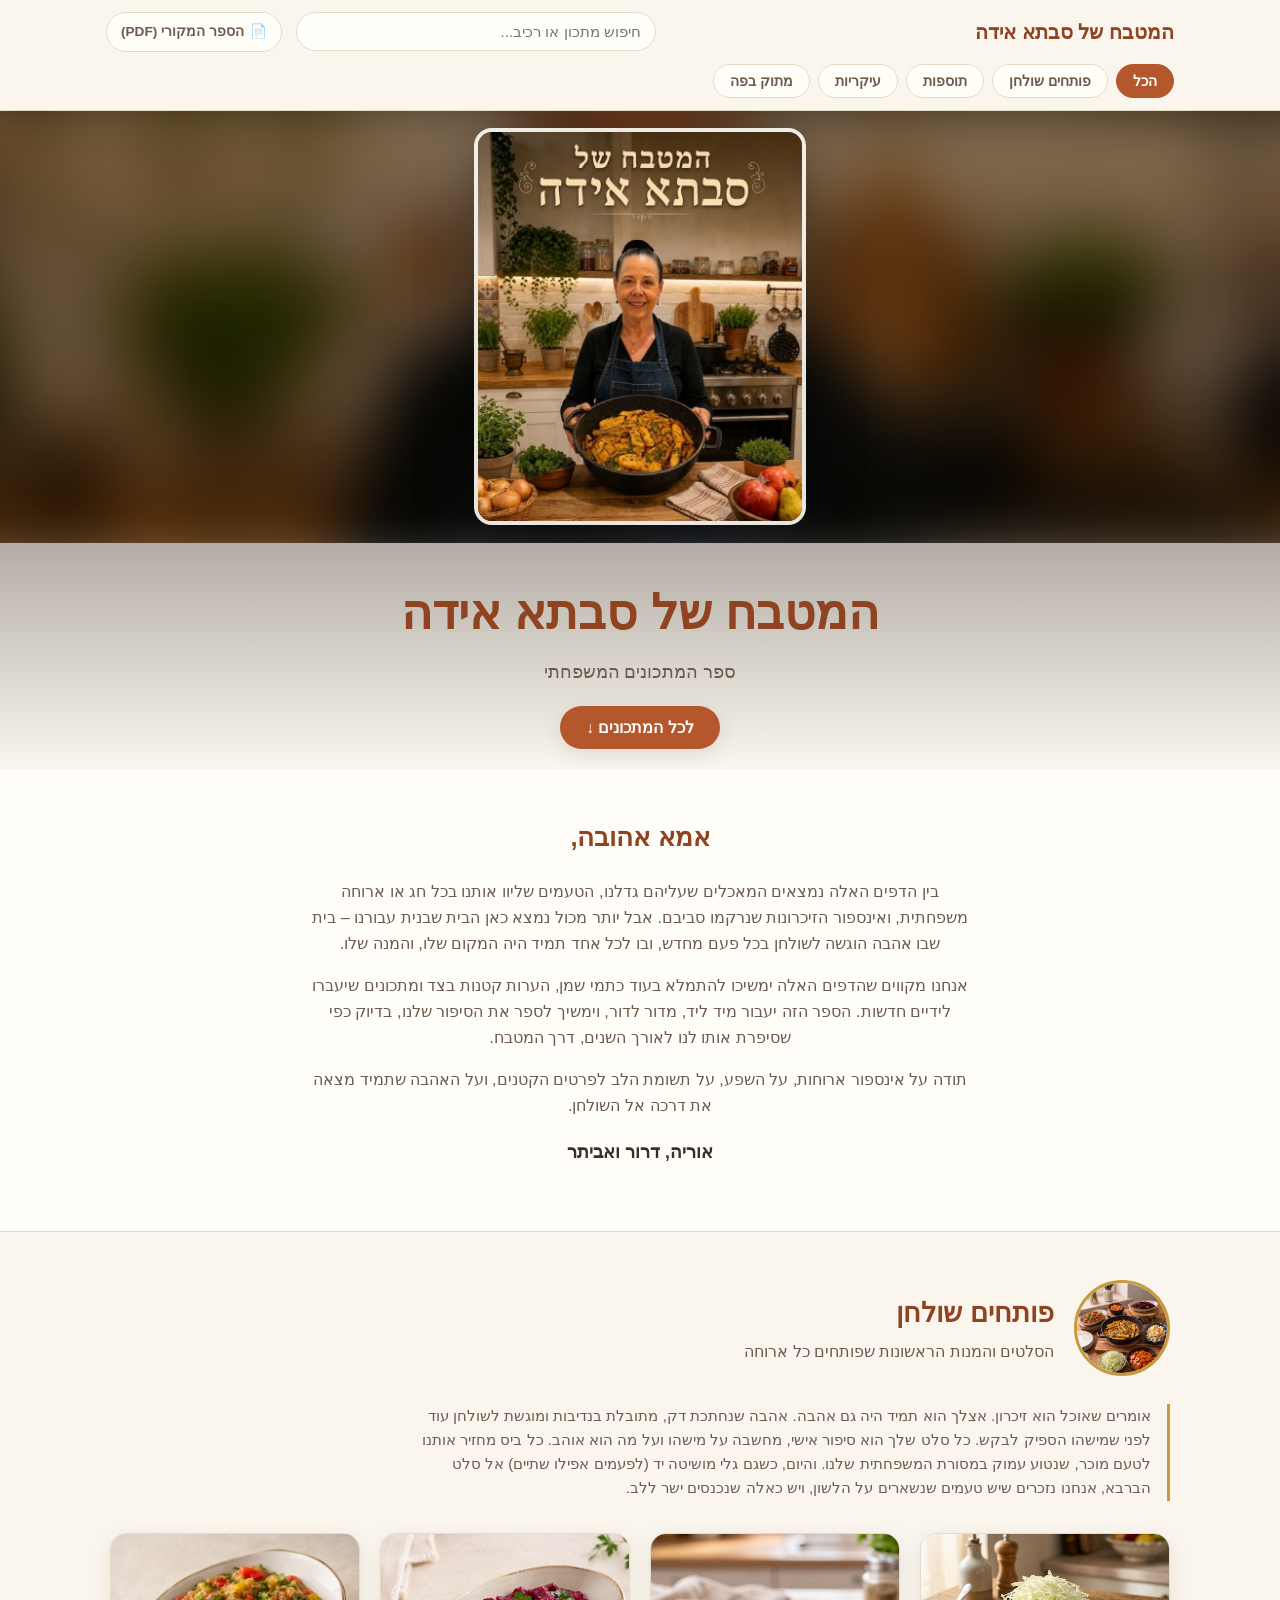
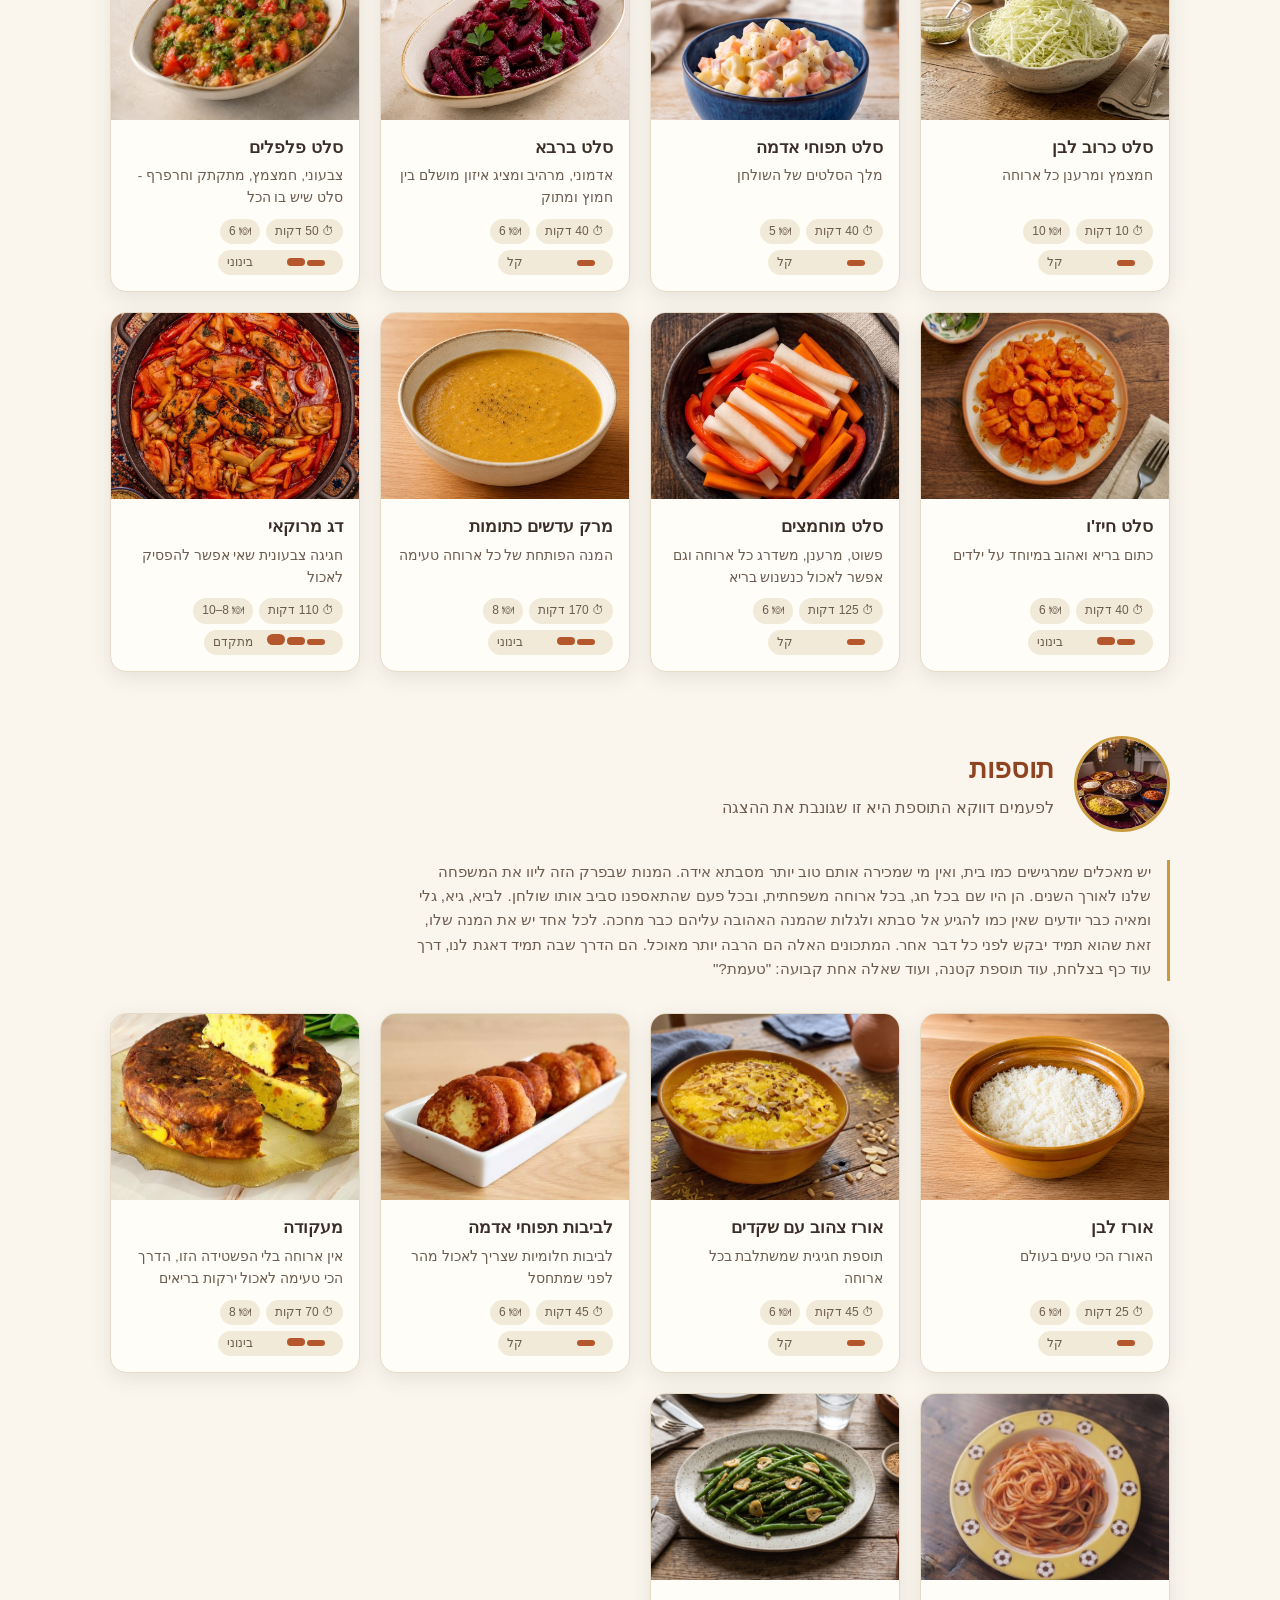
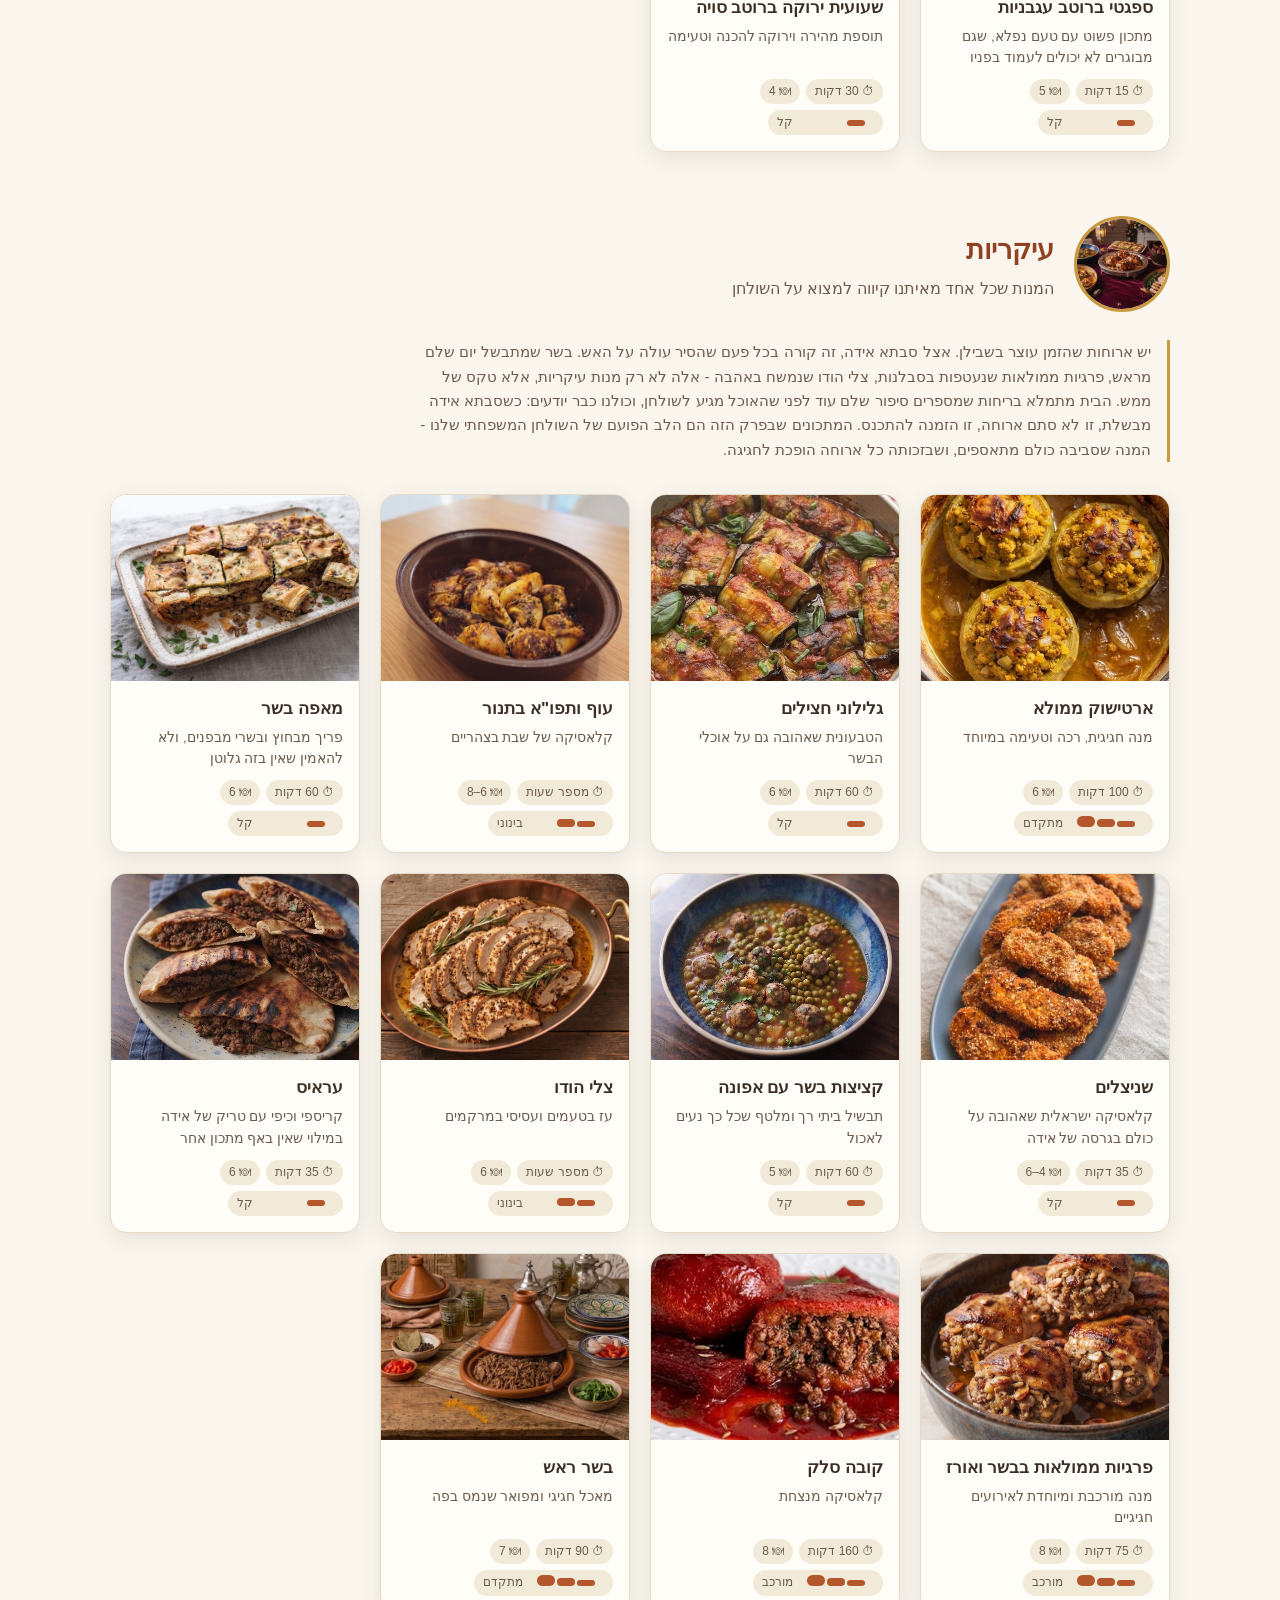
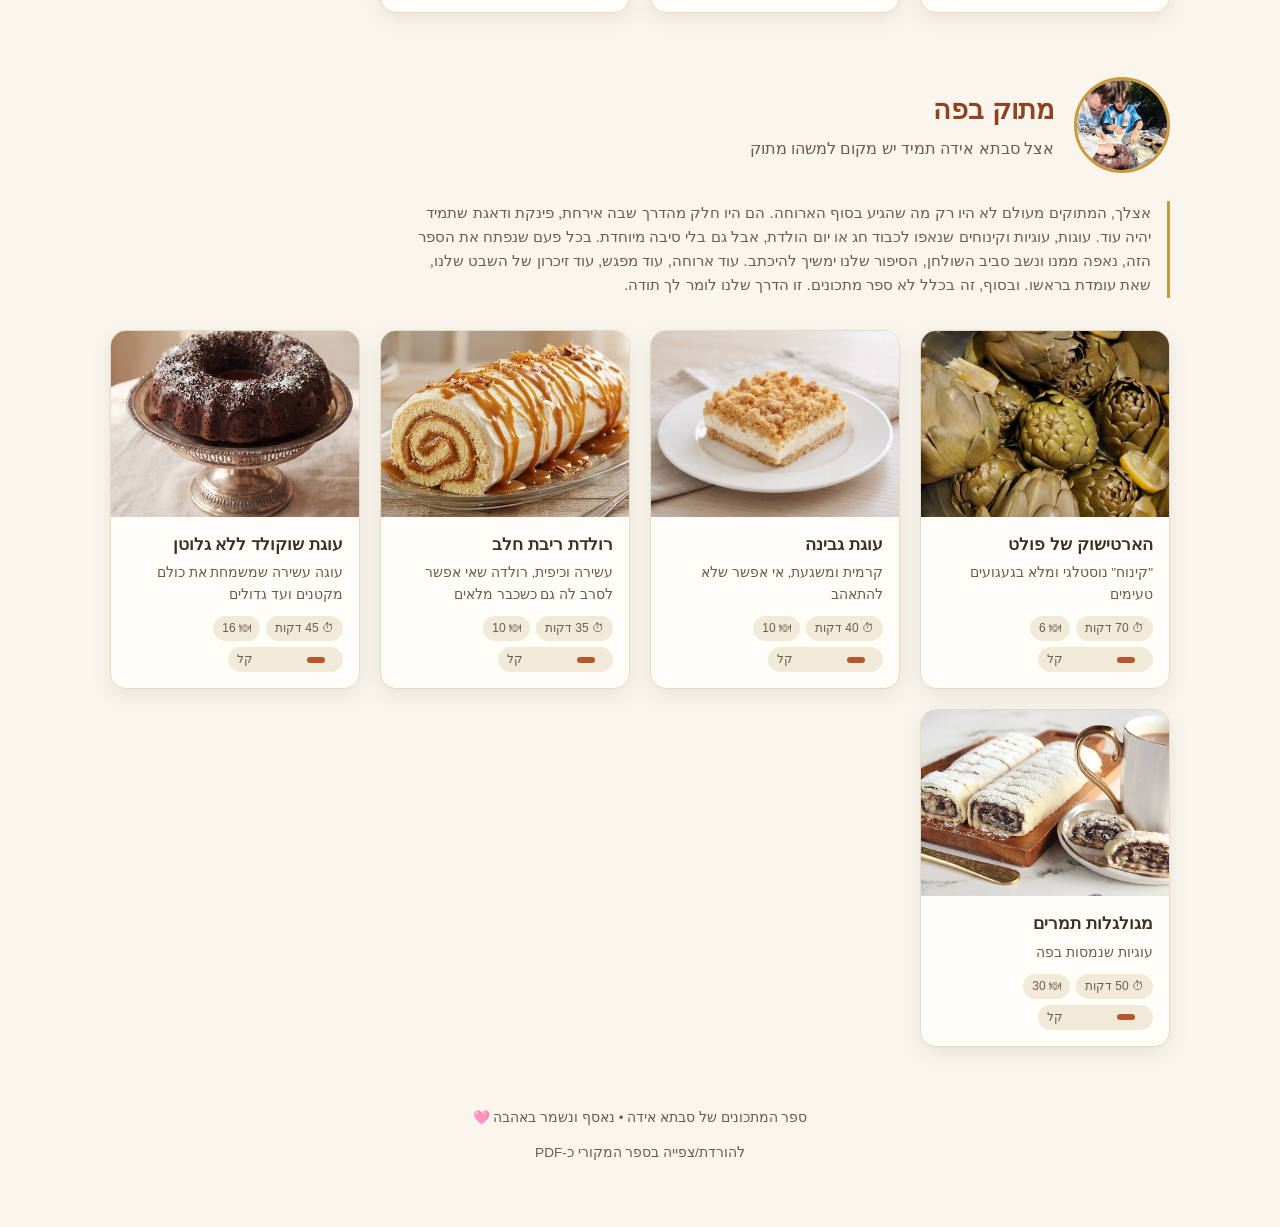
<file: cookbook/index.html>
<!DOCTYPE html>
<html lang="he" dir="rtl">
<head>
<meta charset="UTF-8">
<meta name="viewport" content="width=device-width, initial-scale=1.0">
<title>המטבח של סבתא אידה</title>
<link rel="icon" type="image/svg+xml" href="images/favicon.svg">
<link rel="icon" type="image/png" sizes="32x32" href="images/favicon-32.png">
<link rel="icon" type="image/png" sizes="16x16" href="images/favicon-16.png">
<link rel="shortcut icon" href="images/favicon.ico">
<link rel="apple-touch-icon" href="images/apple-touch-icon.png">
<link rel="stylesheet" href="styles.css">
</head>
<body>

<header class="site-header">
  <div class="header-inner">
    <button class="menu-toggle" id="menuToggle" aria-label="תפריט">
      <span></span><span></span><span></span>
    </button>
    <a href="#top" class="brand" id="brandLink">המטבח של סבתא אידה</a>
    <div class="search-wrap">
      <input type="search" id="searchInput" placeholder="חיפוש מתכון או רכיב..." aria-label="חיפוש">
    </div>
    <a href="book/ida-cookbook.pdf" class="pdf-link" target="_blank" rel="noopener">📄 <span>הספר המקורי (PDF)</span></a>
  </div>
  <nav class="cat-nav" id="catNav">
    <button class="cat-btn active" data-cat="all">הכל</button>
    <!-- categories injected -->
  </nav>
</header>

<main id="top">

  <section class="hero" id="heroSection">
    <div class="hero-media">
      <div class="hero-media-bg">
        <img src="images/cover.jpg" alt="" aria-hidden="true">
      </div>
      <img class="hero-portrait" src="images/cover.jpg" alt="סבתא אידה במטבח">
    </div>
    <div class="hero-text">
      <h1>המטבח של סבתא אידה</h1>
      <p class="hero-sub">ספר המתכונים המשפחתי</p>
      <button class="btn-primary" id="startBrowsing">לכל המתכונים ↓</button>
    </div>
  </section>

  <section class="dedication" id="dedicationSection">
    <div class="dedication-inner">
      <h2 id="dedHeading"></h2>
      <div id="dedParagraphs"></div>
      <p class="signature" id="dedSignature"></p>
    </div>
  </section>

  <div id="categoriesContainer">
    <!-- category sections injected here -->
  </div>

  <section class="empty-state" id="emptyState" hidden>
    <p>לא נמצאו מתכונים תואמים לחיפוש 🔍</p>
  </section>

</main>

<div class="modal-overlay" id="modalOverlay">
  <div class="modal" role="dialog" aria-modal="true">
    <button class="modal-close" id="modalClose" aria-label="סגירה">✕</button>
    <div class="modal-content" id="modalContent"></div>
  </div>
</div>

<footer class="site-footer">
  <p>ספר המתכונים של סבתא אידה • נאסף ונשמר באהבה 🩷</p>
  <p><a href="book/ida-cookbook.pdf" target="_blank" rel="noopener">להורדת/צפייה בספר המקורי כ-PDF</a></p>
</footer>

<button class="scroll-top" id="scrollTopBtn" aria-label="חזרה למעלה">↑</button>

<script src="data.js"></script>
<script src="app.js"></script>
</body>
</html>
</file>
<file: cookbook/styles.css>
:root{
  --cream:#faf6ee;
  --cream-2:#f2ead9;
  --paper:#fffdf8;
  --ink:#3a2e26;
  --ink-soft:#6b5c4f;
  --rust:#b5572c;
  --rust-dark:#8f4320;
  --olive:#6b7a4a;
  --gold:#c99a3d;
  --line:#e6dbc7;
  --shadow: 0 6px 20px rgba(58,46,38,0.10);
  --shadow-lg: 0 14px 40px rgba(58,46,38,0.18);
  --radius: 16px;
  font-size:16px;
}

*{box-sizing:border-box;}
html{scroll-behavior:smooth;}
body{
  margin:0;
  font-family: "Segoe UI", "Rubik", Arial, Helvetica, sans-serif;
  background:var(--cream);
  color:var(--ink);
  line-height:1.6;
}
img{max-width:100%; display:block;}
button{font-family:inherit; cursor:pointer;}
a{color:inherit; text-decoration:none;}

/* ---------- Header ---------- */
.site-header{
  position:sticky; top:0; z-index:50;
  background:rgba(250,246,238,0.92);
  backdrop-filter:blur(8px);
  border-bottom:1px solid var(--line);
}
.header-inner{
  max-width:1100px;
  margin:0 auto;
  display:flex;
  align-items:center;
  gap:14px;
  padding:12px 16px;
}
.brand{
  font-size:1.25rem;
  font-weight:800;
  color:var(--rust-dark);
  white-space:nowrap;
  flex-shrink:0;
}
.menu-toggle{
  display:none;
  flex-direction:column;
  justify-content:center;
  gap:4px;
  width:32px; height:32px;
  background:none; border:none;
  padding:4px;
}
.menu-toggle span{
  display:block; height:2px; width:100%;
  background:var(--ink); border-radius:2px;
}
.search-wrap{flex:1; max-width:360px; margin-inline-start:auto;}
.pdf-link{
  flex-shrink:0;
  display:flex;
  align-items:center;
  gap:6px;
  padding:8px 14px;
  border-radius:999px;
  border:1px solid var(--line);
  background:var(--paper);
  color:var(--ink-soft);
  font-size:0.85rem;
  font-weight:600;
  white-space:nowrap;
  transition:background .15s, color .15s, border-color .15s;
}
.pdf-link:hover{
  background:var(--rust);
  border-color:var(--rust);
  color:#fff;
}
#searchInput{
  width:100%;
  padding:10px 14px;
  border-radius:999px;
  border:1px solid var(--line);
  background:var(--paper);
  font-size:0.95rem;
  color:var(--ink);
  outline:none;
  transition:border-color .15s, box-shadow .15s;
}
#searchInput:focus{
  border-color:var(--rust);
  box-shadow:0 0 0 3px rgba(181,87,44,0.15);
}
.cat-nav{
  max-width:1100px;
  margin:0 auto;
  display:flex;
  gap:8px;
  padding:0 16px 12px;
  overflow-x:auto;
  scrollbar-width:none;
}
.cat-nav::-webkit-scrollbar{display:none;}
.cat-btn{
  flex-shrink:0;
  padding:8px 16px;
  border-radius:999px;
  border:1px solid var(--line);
  background:var(--paper);
  color:var(--ink-soft);
  font-size:0.9rem;
  font-weight:600;
  white-space:nowrap;
  transition:background .15s, color .15s, border-color .15s;
}
.cat-btn.active, .cat-btn:hover{
  background:var(--rust);
  border-color:var(--rust);
  color:#fff;
}

/* ---------- Hero ---------- */
.hero{
  position:relative;
  background:linear-gradient(180deg, #2a2018 0%, var(--cream) 100%);
  padding-bottom:8px;
  overflow:hidden;
}
.hero-media{
  position:relative;
  width:100%;
  height:48vh;
  min-height:340px;
  max-height:560px;
  display:flex;
  align-items:center;
  justify-content:center;
  overflow:hidden;
}
.hero-media-bg{position:absolute; inset:0; z-index:0;}
.hero-media-bg img{
  width:100%; height:100%;
  object-fit:cover;
  filter:blur(28px) brightness(0.55) saturate(1.15);
  transform:scale(1.15);
}
.hero-portrait{
  position:relative;
  z-index:1;
  height:92%;
  max-height:520px;
  width:auto;
  max-width:88%;
  object-fit:contain;
  border-radius:18px;
  box-shadow:0 20px 55px rgba(0,0,0,0.45);
  border:4px solid rgba(255,253,248,0.9);
}
.hero-text{
  position:relative; z-index:1;
  color:var(--ink);
  padding:32px 24px 12px;
  max-width:1100px;
  margin:0 auto;
  width:100%;
  text-align:center;
}
.hero-text h1{
  font-size:clamp(2rem, 5vw, 3rem);
  margin:0 0 6px;
  font-weight:800;
  color:var(--rust-dark);
}
.hero-sub{
  margin:0 0 20px;
  font-size:1.1rem;
  color:var(--ink-soft);
}
.btn-primary{
  background:var(--rust);
  color:#fff;
  border:none;
  padding:12px 26px;
  border-radius:999px;
  font-size:1rem;
  font-weight:700;
  box-shadow:var(--shadow);
  transition:transform .15s, background .15s;
}
.btn-primary:hover{background:var(--rust-dark); transform:translateY(-2px);}

/* ---------- Dedication ---------- */
.dedication{
  background:var(--paper);
  border-bottom:1px solid var(--line);
}
.dedication-inner{
  max-width:720px;
  margin:0 auto;
  padding:48px 24px;
  text-align:center;
}
.dedication-inner h2{
  font-size:1.6rem;
  color:var(--rust-dark);
  margin:0 0 20px;
}
.dedication-inner p{
  color:var(--ink-soft);
  margin:0 0 16px;
  font-size:1.02rem;
}
.signature{
  margin-top:20px !important;
  font-weight:700;
  color:var(--ink) !important;
  font-size:1.1rem !important;
}

/* ---------- Category section ---------- */
.category-section{
  scroll-margin-top:110px;
  max-width:1100px;
  margin:0 auto;
  padding:48px 20px 8px;
}
.category-header{
  display:flex;
  align-items:center;
  gap:20px;
  margin-bottom:28px;
  flex-wrap:wrap;
}
.category-header img{
  width:96px; height:96px;
  object-fit:cover;
  border-radius:50%;
  border:3px solid var(--gold);
  flex-shrink:0;
}
.category-header-text h2{
  margin:0 0 4px;
  font-size:1.7rem;
  color:var(--rust-dark);
}
.category-header-text .tagline{
  margin:0;
  color:var(--ink-soft);
  font-size:0.98rem;
}
.category-intro{
  color:var(--ink-soft);
  font-size:0.95rem;
  max-width:760px;
  margin:0 0 32px;
  padding-inline-start:16px;
  border-inline-start:3px solid var(--gold);
}

.recipe-grid{
  display:grid;
  grid-template-columns:repeat(auto-fill, minmax(230px,1fr));
  gap:20px;
  margin-bottom:8px;
}

.recipe-card{
  background:var(--paper);
  border-radius:var(--radius);
  overflow:hidden;
  box-shadow:var(--shadow);
  cursor:pointer;
  transition:transform .18s ease, box-shadow .18s ease;
  display:flex;
  flex-direction:column;
  border:1px solid var(--line);
}
.recipe-card:hover{
  transform:translateY(-4px);
  box-shadow:var(--shadow-lg);
}
.recipe-card .card-img{
  width:100%;
  aspect-ratio:4/3;
  overflow:hidden;
  background:var(--cream-2);
  position:relative;
}
.recipe-card .card-img img{
  width:100%; height:100%; object-fit:cover;
}
.badge-incomplete{
  position:absolute;
  top:8px; inset-inline-start:8px;
  background:rgba(181,87,44,0.92);
  color:#fff;
  font-size:0.7rem;
  font-weight:700;
  padding:3px 10px;
  border-radius:999px;
}
.recipe-card .card-body{
  padding:14px 16px 16px;
  flex:1;
  display:flex;
  flex-direction:column;
}
.recipe-card h3{
  margin:0 0 4px;
  font-size:1.08rem;
  color:var(--ink);
}
.recipe-card .card-tagline{
  margin:0 0 10px;
  font-size:0.85rem;
  color:var(--ink-soft);
  flex:1;
}
.card-meta{
  display:flex;
  flex-wrap:wrap;
  gap:6px;
  font-size:0.75rem;
  color:var(--ink-soft);
}
.card-meta span{
  background:var(--cream-2);
  padding:3px 9px;
  border-radius:999px;
}
.meta-difficulty{
  display:inline-flex !important;
  align-items:center;
  gap:5px;
}
.diff-meter{
  display:inline-flex;
  align-items:flex-end;
  gap:2px;
  height:12px;
}
.diff-bar{
  display:inline-block;
  width:4px;
  border-radius:1px;
  background:var(--line);
}
.diff-bar:nth-child(1){height:5px;}
.diff-bar:nth-child(2){height:8px;}
.diff-bar:nth-child(3){height:11px;}
.diff-bar.filled{background:var(--rust);}
.meta-value .diff-meter{margin-inline-end:2px; vertical-align:middle;}

/* ---------- Empty state ---------- */
.empty-state{
  text-align:center;
  padding:80px 20px;
  color:var(--ink-soft);
  font-size:1.1rem;
}

/* ---------- Modal ---------- */
.modal-overlay{
  position:fixed; inset:0;
  background:rgba(30,20,12,0.55);
  z-index:100;
  display:none;
  align-items:flex-start;
  justify-content:center;
  padding:0;
  overflow-y:auto;
}
.modal-overlay.open{display:flex;}
.modal{
  background:var(--paper);
  width:100%;
  max-width:760px;
  min-height:100vh;
  box-shadow:var(--shadow-lg);
  position:relative;
  animation:slideUp .25s ease;
}
@media (min-width:640px){
  .modal{
    min-height:auto;
    margin:32px auto;
    border-radius:20px;
    max-height:calc(100vh - 64px);
    overflow-y:auto;
  }
}
@keyframes slideUp{
  from{opacity:0; transform:translateY(24px);}
  to{opacity:1; transform:translateY(0);}
}
.modal-close{
  position:sticky;
  float:inline-start;
  top:14px;
  inset-inline-start:14px;
  margin:14px;
  width:38px; height:38px;
  border-radius:50%;
  border:none;
  background:rgba(58,46,38,0.75);
  color:#fff;
  font-size:1.1rem;
  z-index:5;
}
.modal-content .modal-hero{
  width:100%;
  aspect-ratio:16/10;
  overflow:hidden;
  margin-top:-52px;
}
.modal-content .modal-hero img{width:100%; height:100%; object-fit:cover;}
.modal-body{padding:24px 28px 40px;}
.modal-body h2{
  margin:0 0 6px;
  font-size:1.7rem;
  color:var(--rust-dark);
}
.modal-tagline{
  color:var(--ink-soft);
  margin:0 0 20px;
  font-size:1.02rem;
}
.incomplete-note{
  background:#fbe9df;
  border:1px solid var(--rust);
  color:var(--rust-dark);
  padding:10px 14px;
  border-radius:10px;
  font-size:0.9rem;
  margin-bottom:20px;
}
.meta-strip{
  display:grid;
  grid-template-columns:repeat(auto-fit, minmax(88px,1fr));
  gap:10px;
  background:var(--cream-2);
  border-radius:14px;
  padding:16px;
  margin-bottom:26px;
}
.meta-item{text-align:center;}
.meta-item .meta-label{
  display:block;
  font-size:0.72rem;
  color:var(--ink-soft);
  margin-bottom:2px;
}
.meta-item .meta-value{
  font-weight:700;
  font-size:0.92rem;
  color:var(--ink);
}
.modal-body h3.section-title{
  font-size:1.15rem;
  color:var(--rust-dark);
  border-bottom:2px solid var(--gold);
  padding-bottom:6px;
  margin:26px 0 14px;
}
.ingredient-group-title{
  font-weight:700;
  color:var(--olive);
  margin:16px 0 6px;
  font-size:0.95rem;
}
.ingredient-list{
  list-style:none;
  margin:0 0 6px;
  padding:0;
}
.ingredient-list li{
  display:flex;
  justify-content:space-between;
  gap:12px;
  padding:7px 0;
  border-bottom:1px dashed var(--line);
  font-size:0.95rem;
}
.ingredient-list li:last-child{border-bottom:none;}
.ingredient-list .ing-qty{
  color:var(--rust);
  font-weight:700;
  white-space:nowrap;
  flex-shrink:0;
}
.instructions-list{
  margin:0; padding:0;
  list-style:none;
  counter-reset:step;
}
.instructions-list li{
  counter-increment:step;
  display:flex;
  gap:14px;
  padding:12px 0;
  border-bottom:1px solid var(--line);
  font-size:0.98rem;
}
.instructions-list li:last-child{border-bottom:none;}
.instructions-list li::before{
  content:counter(step);
  flex-shrink:0;
  width:28px; height:28px;
  border-radius:50%;
  background:var(--rust);
  color:#fff;
  font-weight:700;
  font-size:0.85rem;
  display:flex; align-items:center; justify-content:center;
}

/* ---------- Footer ---------- */
.site-footer{
  text-align:center;
  padding:30px 20px 50px;
  color:var(--ink-soft);
  font-size:0.85rem;
}

/* ---------- Scroll top ---------- */
.scroll-top{
  position:fixed;
  bottom:22px;
  inset-inline-end:22px;
  width:44px; height:44px;
  border-radius:50%;
  border:none;
  background:var(--rust);
  color:#fff;
  font-size:1.2rem;
  box-shadow:var(--shadow-lg);
  opacity:0;
  pointer-events:none;
  transition:opacity .2s, transform .2s;
  z-index:40;
}
.scroll-top.visible{opacity:1; pointer-events:auto;}
.scroll-top:hover{transform:translateY(-3px);}

/* ---------- Mobile ---------- */
@media (max-width:640px){
  .header-inner{flex-wrap:wrap;}
  .menu-toggle{display:flex;}
  .search-wrap{
    order:3;
    max-width:none;
    width:100%;
    margin-inline-start:0;
  }
  .brand{font-size:1.05rem;}
  .pdf-link span{display:none;}
  .pdf-link{padding:8px 10px;}
  .cat-nav{display:none;}
  .cat-nav.open{display:flex; flex-wrap:wrap;}
  .hero-media{height:40vh; min-height:260px;}
  .hero-portrait{border-radius:12px; border-width:3px;}
  .hero-text{padding:22px 18px 8px;}
  .category-header img{width:72px; height:72px;}
  .category-header-text h2{font-size:1.35rem;}
  .recipe-grid{grid-template-columns:repeat(auto-fill, minmax(150px,1fr)); gap:14px;}
  .modal-body{padding:20px 18px 32px;}
}

@media print{
  .site-header, .hero, .dedication, .scroll-top, .modal-close{display:none;}
}
</file>
